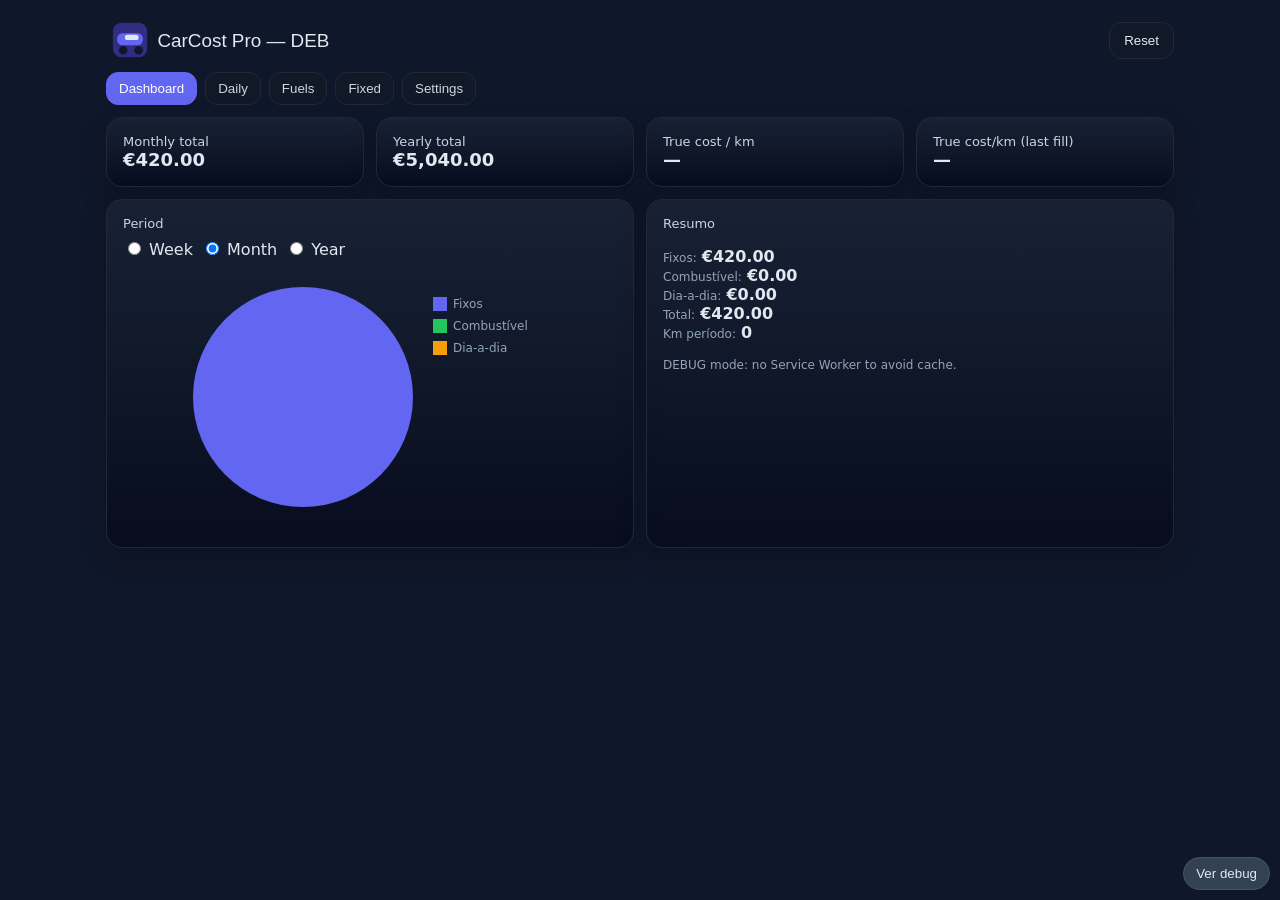
<file: index.html>
<!doctype html>
<html lang="pt">
<head>
  <meta charset="utf-8" />
  <meta name="viewport" content="width=device-width, initial-scale=1"/>
  <title>CarCost Pro — DEBUG</title>
  <meta name="theme-color" content="#0f172a"/>
  <link rel="manifest" href="manifest.json"/>
  <link rel="icon" href="assets/icon-192.png" sizes="192x192"/>
  <link rel="stylesheet" href="css/style.css"/>
</head>
<body>
<div class="container">
<header class="header">
  <div class="logo"><img src="assets/logo.svg" alt="CarCost Pro" height="48"/></div>
  <div style="display:flex;gap:8px">
    <button id="resetBtn" class="btn" data-i18n="reset">Reiniciar</button>
  </div>
</header>

<nav class="tabs">
  <button class="tab active" data-tab="dashboard" data-i18n="dashboard">Dashboard</button>
  <button class="tab" data-tab="daily" data-i18n="daily">Dia-a-Dia</button>
  <button class="tab" data-tab="fuels" data-i18n="fuels">Abastecimentos</button>
  <button class="tab" data-tab="fixos" data-i18n="fixos">Fixos</button>
  <button class="tab" data-tab="config" data-i18n="config">Config</button>
</nav>

<section data-tab="dashboard">
  <div class="row">
    <div class="card kpi"><div class="label" data-i18n="kpi_monthly">Total Mensal</div><div id="kpiMensal" class="value">—</div></div>
    <div class="card kpi"><div class="label" data-i18n="kpi_yearly">Total Anual</div><div id="kpiAnual" class="value">—</div></div>
    <div class="card kpi"><div class="label" data-i18n="kpi_cost_km">Custo real / km</div><div id="kpiCustoKm" class="value">—</div></div>
    <div class="card kpi"><div class="label" data-i18n="fuel_cost_km_last">Custo real/km (último abastecimento)</div><div id="kpiFuelLast" class="value">—</div></div>
  </div>
  <div class="row-2" style="margin-top:12px">
    <div class="card">
      <div class="label" data-i18n="period">Período</div>
      <div style="display:flex;gap:8px;margin:8px 0">
        <label><input type="radio" name="period" value="week"> <span data-i18n="week">Semana</span></label>
        <label><input type="radio" name="period" value="month" checked> <span data-i18n="month">Mês</span></label>
        <label><input type="radio" name="period" value="year"> <span data-i18n="year">Ano</span></label>
      </div>
      <canvas id="pieCanvas" width="420" height="260"></canvas>
    </div>
    <div class="card">
      <div class="label">Resumo</div>
      <ul id="resumoLista" style="list-style:none;padding-left:0"></ul>
      <div class="small" style="margin-top:8px" data-i18n="download_hint">Modo DEBUG: sem Service Worker para evitar cache.</div>
    </div>
  </div>
</section>

<section data-tab="daily" style="display:none">
  <div class="card">
    <h3 class="value" style="font-size:20px">Dia-a-Dia</h3>
    <div class="row-3" style="margin-top:10px">
      <div><div class="label" data-i18n="date">Data</div><input id="dDate" class="input" type="date"/></div>
      <div><div class="label" data-i18n="daily_tolls">Portagens</div><input id="dTolls" class="input" type="number" step="0.01" placeholder="0"/></div>
      <div><div class="label" data-i18n="daily_parking">Parques</div><input id="dParking" class="input" type="number" step="0.01" placeholder="0"/></div>
      <div><div class="label" data-i18n="daily_other">Outros</div><input id="dOther" class="input" type="number" step="0.01" placeholder="0"/></div>
      <div style="grid-column:1/-1"><div class="label" data-i18n="notes">Notas</div><textarea id="dNotes" class="input" rows="2" placeholder="..."></textarea></div>
    </div>
    <div style="margin-top:10px"><button id="addDaily" class="btn primary" data-i18n="add">Adicionar</button></div>
  </div>
  <div id="dailyList" style="margin-top:12px"></div>
</section>

<section data-tab="fuels" style="display:none">
  <div class="card">
    <h3 class="value" style="font-size:20px">Abastecimentos</h3>
    <div class="row-3" style="margin-top:10px">
      <div><div class="label" data-i18n="date">Data</div><input id="fDate" class="input" type="date"/></div>
      <div><div class="label" data-i18n="odo">Odómetro (km)</div><input id="fOdo" class="input" type="number" step="1" placeholder="52340"/></div>
      <div><div class="label" data-i18n="fuel_amount">€ abastecido</div><input id="fAmount" class="input" type="number" step="0.01" placeholder="60"/></div>
      <div><div class="label" data-i18n="liters">Litros (opcional)</div><input id="fLiters" class="input" type="number" step="0.01" placeholder="32"/></div>
      <div><div class="label" data-i18n="extras">Extras</div><input id="fExtras" class="input" type="number" step="0.01" placeholder="4.5"/></div>
      <div style="grid-column:1/-1"><div class="label" data-i18n="notes">Notas</div><textarea id="fNotes" class="input" rows="2" placeholder="..."></textarea></div>
    </div>
    <div style="margin-top:10px"><button id="addFuel" class="btn primary" data-i18n="add">Adicionar</button></div>
  </div>
  <div class="card" style="margin-top:12px">
    <div class="label" data-i18n="km_period">Km do período (manual, opcional)</div>
    <div style="display:flex;gap:8px;margin-top:6px">
      <input id="kmWeek" class="input" type="number" step="1" placeholder="semana" oninput="state.kmManual.week=this.value; localStorage.setItem(SKEY, JSON.stringify(state));"/>
      <input id="kmMonth" class="input" type="number" step="1" placeholder="mês" oninput="state.kmManual.month=this.value; localStorage.setItem(SKEY, JSON.stringify(state));"/>
      <input id="kmYear" class="input" type="number" step="1" placeholder="ano" oninput="state.kmManual.year=this.value; localStorage.setItem(SKEY, JSON.stringify(state));"/>
    </div>
  </div>
  <div id="fuelList" style="margin-top:12px"></div>
</section>

<section data-tab="fixos" style="display:none">
  <div class="card">
    <h3 class="value" style="font-size:20px">Fixos</h3>
    <div class="row-3" style="margin-top:10px">
      <div><div class="label">Seguro (anual)</div><input id="fxSeguro" class="input" type="number" step="0.01"/></div>
      <div><div class="label">IUC (anual)</div><input id="fxIuc" class="input" type="number" step="0.01"/></div>
      <div><div class="label">Leasing (mensal)</div><input id="fxLeasing" class="input" type="number" step="0.01"/></div>
      <div><div class="label">Parque (mensal)</div><input id="fxParque" class="input" type="number" step="0.01"/></div>
      <div><div class="label">Inspeção/Lav.</div><input id="fxInspec" class="input" type="number" step="0.01"/></div>
      <div><div class="label">Outros</div><input id="fxOutros" class="input" type="number" step="0.01"/></div>
    </div>
    <div style="margin-top:10px"><button id="saveFixos" class="btn primary">Guardar</button></div>
  </div>
</section>

<section data-tab="config" style="display:none">
  <div class="card">
    <h3 class="value" style="font-size:20px" data-i18n="config">Config</h3>
    <div class="row-3" style="margin-top:10px">
      <div><div class="label" data-i18n="currency">Moeda</div><select id="cfgMoeda" class="input"><option value="EUR">EUR</option><option value="CHF">CHF</option><option value="USD">USD</option><option value="BRL">BRL</option></select></div>
      <div><div class="label" data-i18n="theme">Tema</div><select id="cfgTema" class="input"><option value="dark" data-i18n="dark">Escuro</option><option value="light" data-i18n="light">Claro</option></select></div>
      <div><div class="label" data-i18n="language">Idioma</div><select id="cfgLang" class="input"><option value="pt">🇵🇹 PT</option><option value="en">🇬🇧 EN</option><option value="fr">🇫🇷 FR</option><option value="es">🇪🇸 ES</option></select></div>
    </div>
    <div style="margin-top:10px"><button id="saveCfg" class="btn primary">Guardar</button></div>
  </div>
</section>
</div>

<!-- Scripts -->
<script src="js/i18n.js"></script>
<script src="js/charts.js"></script>
<script src="js/debug.js"></script>
<script src="js/app.js"></script>
<!-- DEBUG build: SW intentionally NOT registered to avoid cache issues -->
</body>
</html>
</file>
<file: css/style.css>
:root{--bg:#0f172a;--card:#0b1220;--muted:#94a3b8;--text:#e2e8f0;--accent:#6366f1;--border:#1f2937}
*{box-sizing:border-box}html,body{margin:0;padding:0;background:var(--bg);color:var(--text);font-family:ui-sans-serif,system-ui,-apple-system,Segoe UI,Roboto}
.container{max-width:1100px;margin:0 auto;padding:16px}.header{display:flex;align-items:center;justify-content:space-between;gap:12px}
.logo{display:flex;align-items:center;gap:10px}.card{background:linear-gradient(180deg,rgba(30,41,59,.6),rgba(2,6,23,.6));border:1px solid var(--border);border-radius:16px;padding:16px;box-shadow:0 10px 30px rgba(0,0,0,.2)}
.row{display:grid;grid-template-columns:repeat(4,1fr);gap:12px}.row-3{display:grid;grid-template-columns:repeat(3,1fr);gap:12px}.row-2{display:grid;grid-template-columns:repeat(2,1fr);gap:12px}
.tabs{display:flex;flex-wrap:wrap;gap:8px;margin:8px 0 12px}.tab{border:1px solid var(--border);border-radius:12px;padding:8px 12px;background:#111827;color:#cbd5e1;cursor:pointer}
.tab.active{background:var(--accent);color:#fff;border-color:var(--accent)}.input,select,textarea{width:100%;border:1px solid var(--border);border-radius:12px;padding:10px;background:#0b1220;color:var(--text);outline:none}
.btn{border:1px solid var(--border);padding:10px 14px;border-radius:12px;background:#111827;color:#e5e7eb;cursor:pointer}.btn.primary{background:#6366f1;border-color:#6366f1;color:#fff}
.label{font-size:13px;color:#cbd5e1}.value{font-weight:700;font-size:18px}.small{font-size:12px;color:var(--muted)}
#debugBox{position:fixed;left:10px;right:10px;bottom:10px;z-index:9999;background:#7f1d1d;color:#fff;border:1px solid #fecaca;border-radius:12px;padding:10px;display:none;box-shadow:0 10px 30px rgba(0,0,0,.4)}
#debugBox h4{margin:0 0 6px 0;font-size:14px}#debugBox pre{white-space:pre-wrap;font-size:12px;margin:0}
#debugToggle{position:fixed;right:10px;bottom:10px;z-index:9998;background:#334155;color:#e2e8f0;border:1px solid #475569;border-radius:999px;padding:8px 12px;cursor:pointer}
@media(max-width:900px){.row{grid-template-columns:repeat(2,1fr)}}@media(max-width:600px){.row,.row-2,.row-3{grid-template-columns:1fr}}
</file>
